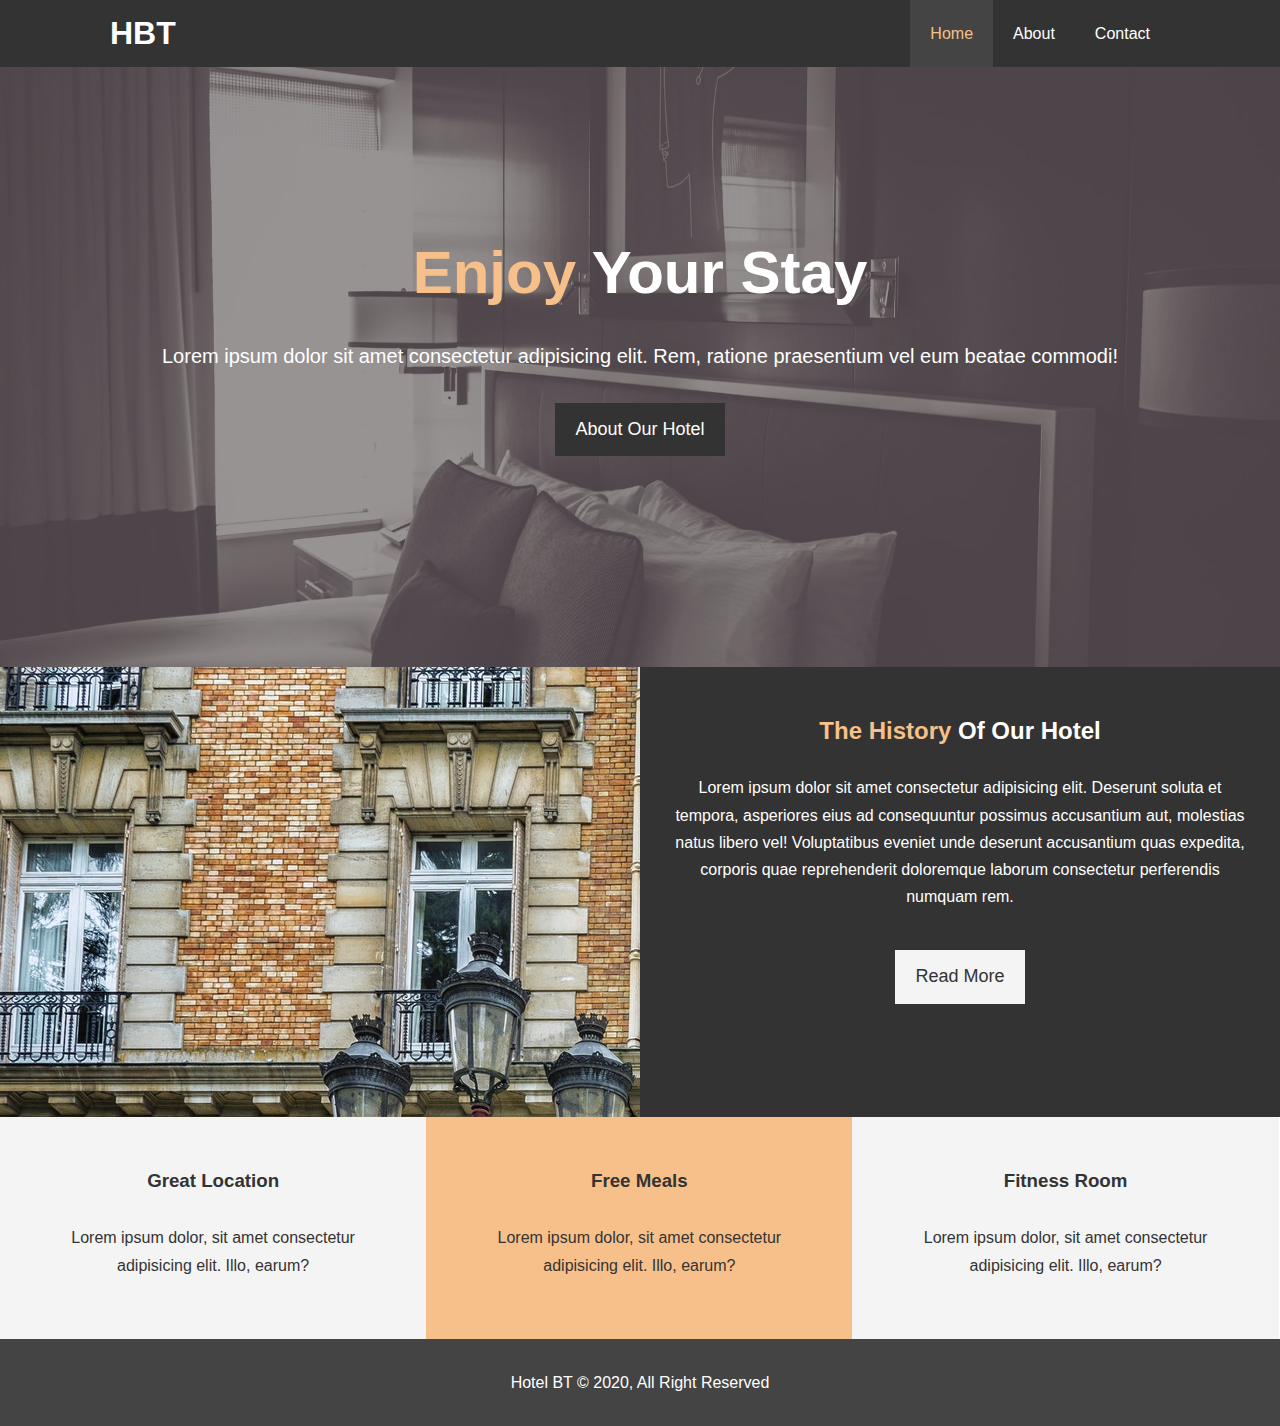
<file: index.html>
<!DOCTYPE html>
<html lang="en">

<head>
  <meta charset="UTF-8">
  <meta name="viewport" content="width=device-width, initial-scale=1.0">
  <meta name="description" content="Welcome to the most extraordinary hotel in Boston Massachusetts">
  <meta name="keywords" content="hotel,boston hotel, new england hotel">
  <link rel="stylesheet" href="https://use.fontawesome.com/releases/v5.6.1/css/all.css"
    integrity="sha384-gfdkjb5BdAXd+lj+gudLWI+BXq4IuLW5IT+brZEZsLFm++aCMlF1V92rMkPaX4PP" crossorigin="anonymous">
  <link rel="stylesheet" href="./css/style.css">
  <link rel="stylesheet" href="./css/mobile.css" media="screen and (max-width: 768px)">
  <title>Hotel BT | Welcome</title>
</head>

<body>
  <!-- Navigation bar -->
  <header>
    <nav id="navbar">
      <div class="container">
        <h1 class="logo"><a href="index.html">HBT</a></h1>
        <ul>
          <li><a class="current" href="index.html">Home</a></li>
          <li><a href="about.html">About</a></li>
          <li><a href="contact.html">Contact</a></li>
        </ul>
      </div>
    </nav>

    <div id="showcase">
      <div class="container">
        <div class="showcase-content">
          <h1><span class="text-primary">Enjoy</span> Your Stay</h1>
          <p class="lead">Lorem ipsum dolor sit amet consectetur adipisicing elit. Rem, ratione praesentium vel eum
            beatae commodi!</p>
          <a class="btn" href="about.html">About Our Hotel</a>
        </div>
      </div>
    </div>
  </header>

  <section id="home-info" class="bg-dark">
    <div class="info-img">

    </div>
    <div class="info-content">
      <h2><span class="text-primary">The History</span> Of Our Hotel</h2>
      <p>Lorem ipsum dolor sit amet consectetur adipisicing elit. Deserunt soluta et tempora, asperiores eius ad
        consequuntur possimus accusantium aut, molestias natus libero vel! Voluptatibus eveniet unde deserunt
        accusantium quas expedita, corporis quae reprehenderit doloremque laborum consectetur perferendis numquam rem.
      </p>
      <a href="about.html" class="btn btn-light">Read More</a>
    </div>
  </section>

  <section id="features">
    <div class="box bg-light">
      <i class="fas fa-hotel fa-3x"></i>
      <h3>Great Location</h3>
      <p>Lorem ipsum dolor, sit amet consectetur adipisicing elit. Illo, earum?</p>
    </div>
    <div class="box bg-primary">
      <i class="fas fa-utensils fa-3x"></i>
      <h3>Free Meals</h3>
      <p>Lorem ipsum dolor, sit amet consectetur adipisicing elit. Illo, earum?</p>
    </div>
    <div class="box bg-light">
      <i class="fas fa-dumbbell fa-3x"></i>
      <h3>Fitness Room</h3>
      <p>Lorem ipsum dolor, sit amet consectetur adipisicing elit. Illo, earum?</p>
    </div>
  </section>

  <div class="clr"></div>

  <footer id="main-footer">
    <p>Hotel BT &copy; 2020, All Right Reserved</p>
  </footer>
</body>

</html>
</file>
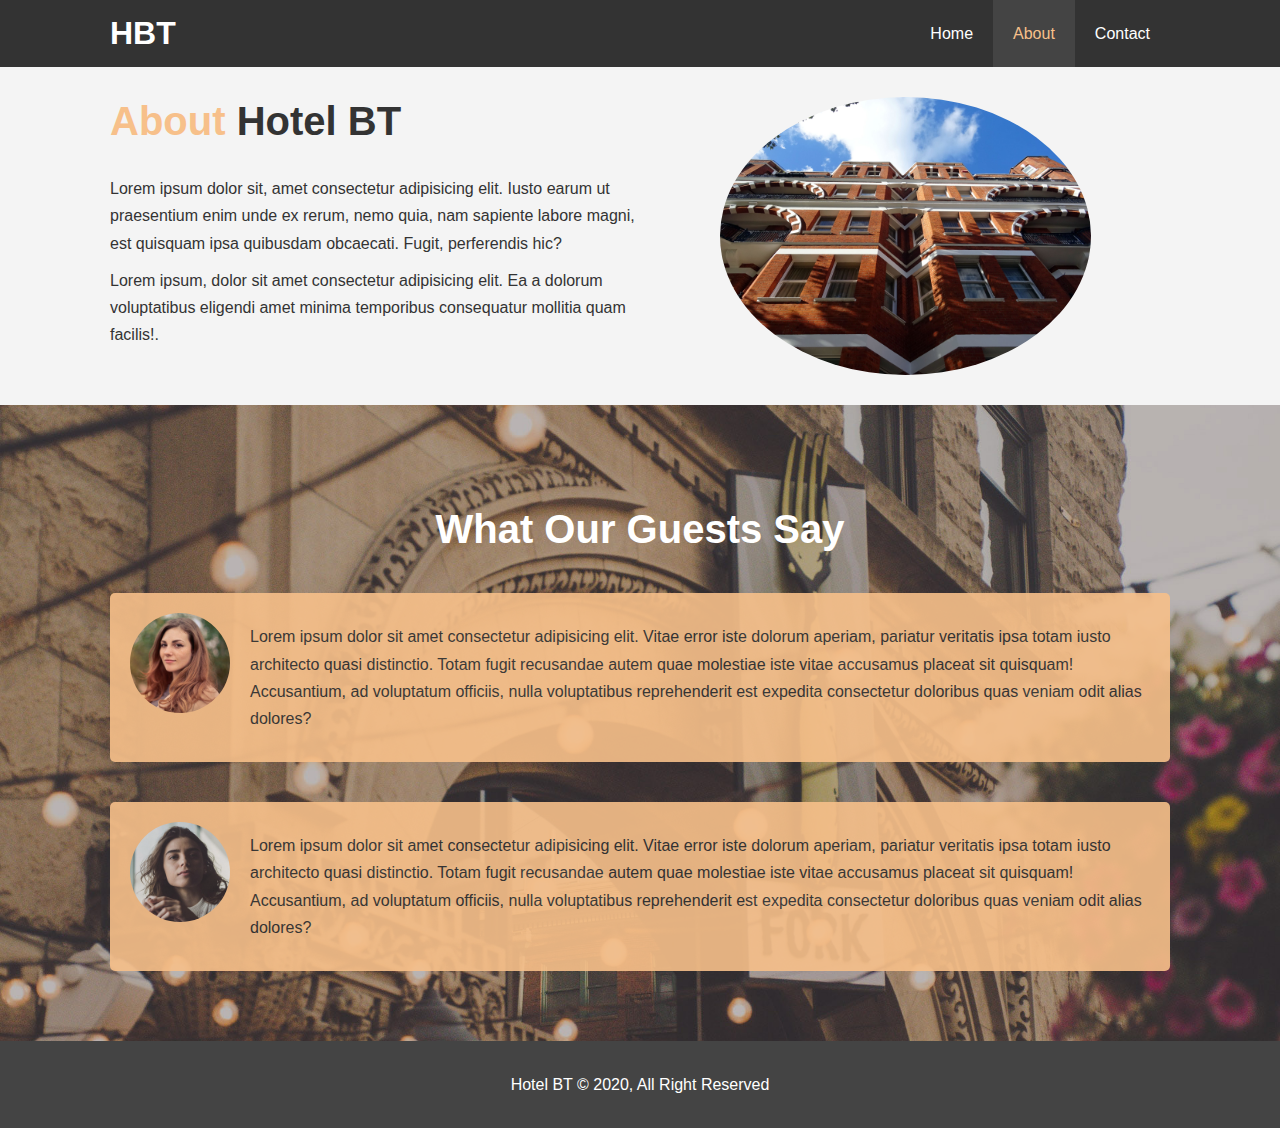
<file: about.html>
<!DOCTYPE html>
<html lang="en">

<head>
  <meta charset="UTF-8">
  <meta name="viewport" content="width=device-width, initial-scale=1.0">
  <meta name="description" content="Welcome to the most extraordinary hotel in Boston Massachusetts">
  <meta name="keywords" content="hotel,boston hotel, new england hotel">
  <link rel="stylesheet" href="./css/style.css">
  <link rel="stylesheet" href="./css/mobile.css" media="screen and (max-width: 768px)">
  <title>Hotel BT | About</title>
</head>

<body>
  <!-- Navigation bar -->
  <header>
    <nav id="navbar">
      <div class="container">
        <h1 class="logo"><a href="index.html">HBT</a></h1>
        <ul>
          <li><a href="index.html">Home</a></li>
          <li><a class="current" href="about.html">About</a></li>
          <li><a href="contact.html">Contact</a></li>
        </ul>
      </div>
    </nav>
  </header>

  <section id="about-info" class="bg-light py-3">
    <div class="container">
      <div class="info-left">
        <h1 class="l-heading"><span class="text-primary">About</span> Hotel BT</h1>
        <p>Lorem ipsum dolor sit, amet consectetur adipisicing elit. Iusto earum ut praesentium enim unde ex rerum, nemo
          quia, nam sapiente labore magni, est quisquam ipsa quibusdam obcaecati. Fugit, perferendis hic?</p>
        <p>Lorem ipsum, dolor sit amet consectetur adipisicing elit. Ea a dolorum voluptatibus eligendi amet minima temporibus consequatur mollitia quam facilis!.</p>
      </div>
      <div class="info-right">
        <img src="./img/photo-2.jpg" alt="Hotel">
      </div>
    </div>
  </section>

  <div class="clr"></div>

  <section id="testimonials" class="py-3">
    <div class="container">
      <h2 class="l-heading">What Our Guests Say</h2>
      <div class="testimonial bg-primary">
        <img src="./img/person-1.jpg" alt="Samantha">
        <p>Lorem ipsum dolor sit amet consectetur adipisicing elit. Vitae error iste dolorum aperiam, pariatur veritatis ipsa totam iusto architecto quasi distinctio. Totam fugit recusandae autem quae molestiae iste vitae accusamus placeat sit quisquam! Accusantium, ad voluptatum officiis, nulla voluptatibus reprehenderit est expedita consectetur doloribus quas veniam odit alias dolores?</p>
      </div>
      <div class="testimonial bg-primary">
        <img src="./img/person-2.jpg" alt="Jen">
        <p>Lorem ipsum dolor sit amet consectetur adipisicing elit. Vitae error iste dolorum aperiam, pariatur veritatis ipsa totam iusto architecto quasi distinctio. Totam fugit recusandae autem quae molestiae iste vitae accusamus placeat sit quisquam! Accusantium, ad voluptatum officiis, nulla voluptatibus reprehenderit est expedita consectetur doloribus quas veniam odit alias dolores?</p>
      </div>
    </div>
  </section>


  <footer id="main-footer">
    <p>Hotel BT &copy; 2020, All Right Reserved</p>
  </footer>
</body>

</html>
</file>
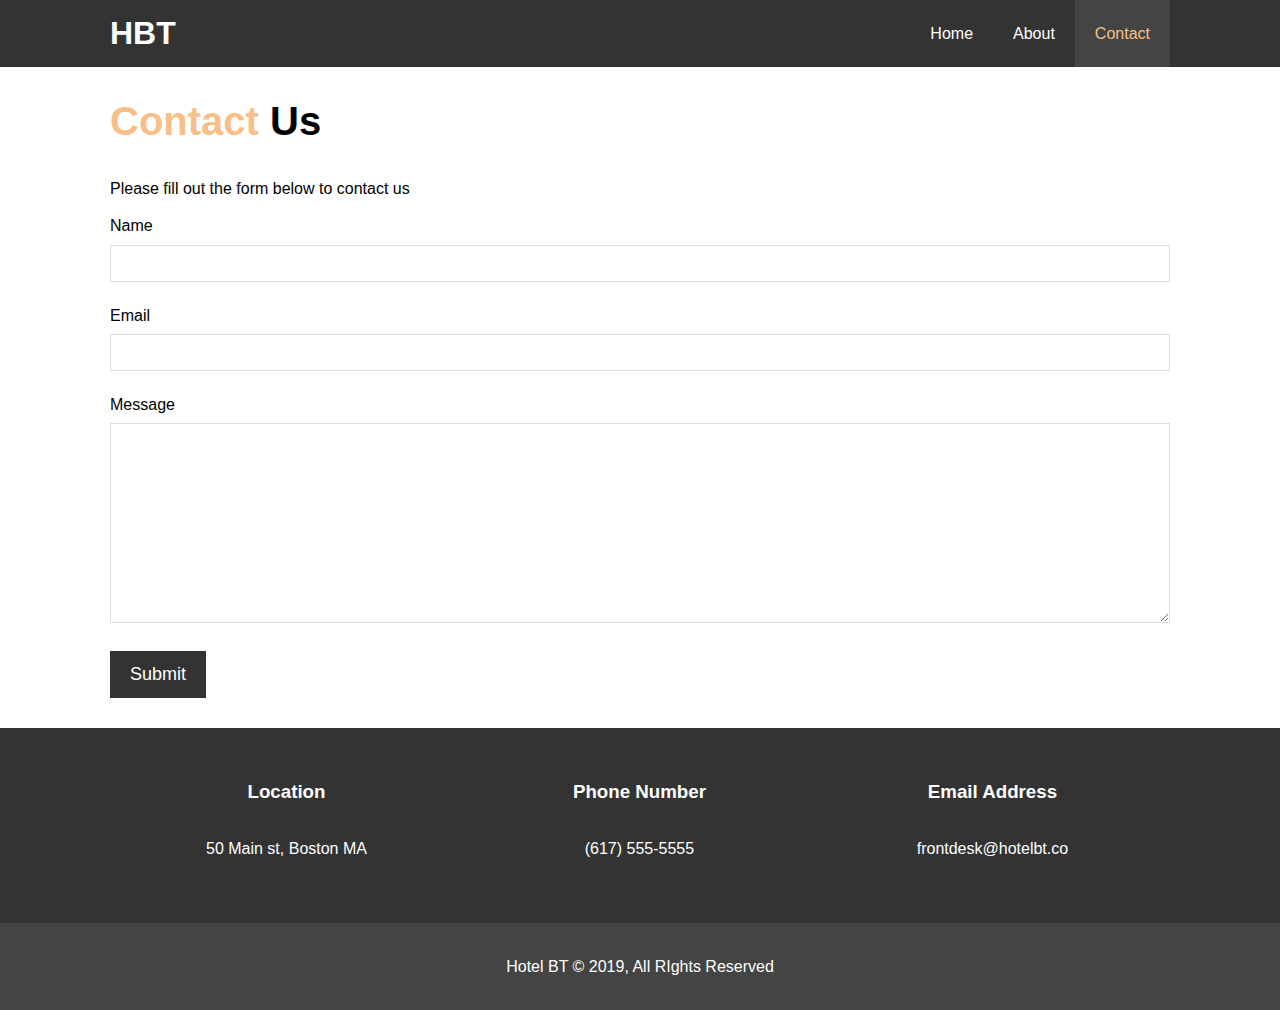
<file: contact.html>
<!DOCTYPE html>
<html lang="en">
<head>
  <meta charset="UTF-8">
  <meta name="viewport" content="width=device-width, initial-scale=1.0">
  <meta http-equiv="X-UA-Compatible" content="ie=edge">
  <meta name="description" content="Welcome to the most extraordinary hotel in Boston Massachusetts">
  <meta name="keywords" content="hotel,boston hotel,new england hotel">
  <link rel="stylesheet" href="https://use.fontawesome.com/releases/v5.6.1/css/all.css" integrity="sha384-gfdkjb5BdAXd+lj+gudLWI+BXq4IuLW5IT+brZEZsLFm++aCMlF1V92rMkPaX4PP" crossorigin="anonymous">
  <link rel="stylesheet" href="css/style.css">
  <link rel="stylesheet" href="./css/mobile.css" media="screen and (max-width: 768px)">
  <title>Hotel BT | Contact</title>
</head>
<body>
  <header>
    <nav id="navbar">
      <div class="container">
        <h1 class="logo"><a href="index.html">HBT</a></h1>
        <ul>
          <li><a href="index.html">Home</a></li>
          <li><a href="about.html">About</a></li>
          <li><a class="current" href="contact.html">Contact</a></li>
        </ul>
      </div>
    </nav>
  </header>

  <section id="contact-form" class="py-3">
    <div class="container">
      <h1 class="l-heading"><span class="text-primary">Contact</span> Us</h1>
      <p>Please fill out the form below to contact us</p>
      <form action="process.php">
        <div class="form-group">
          <label for="name">Name</label>
          <input type="text" name="name" id="name">
        </div>
        <div class="form-group">
          <label for="email">Email</label>
          <input type="email" name="email" id="email">
        </div>
        <div class="form-group">
          <label for="message">Message</label>
          <textarea name="message" id="message"></textarea>
        </div>
        <button type="submit" class="btn">Submit</button>
      </form>
    </div>
  </section>

  <section id="contact-info" class="bg-dark">
    <div class="container">
        <div class="box">
            <i class="fas fa-hotel fa-3x"></i>
            <h3>Location</h3>
            <p>50 Main st, Boston MA</p>
          </div>
          <div class="box">
              <i class="fas fa-phone fa-3x"></i>
              <h3>Phone Number</h3>
              <p>(617) 555-5555</p>
          </div>
          <div class="box">
              <i class="fas fa-envelope fa-3x"></i>
              <h3>Email Address</h3>
              <p>frontdesk@hotelbt.co</p>
          </div>
    </div>
  </section>

  <footer id="main-footer">
    <p>Hotel BT &copy; 2019, All RIghts Reserved</p>
  </footer>
</body>
</html>
</file>
<file: css/mobile.css>
#navbar .logo {
  float: none;
  text-align: center;
}

#navbar ul, 
#navbar ul li {
  float: none;
}

#navbar ul li a { 
  padding: 5px;
  border-bottom: #444 dotted 1px;

}

#showcase .showcase-content {
  padding-top: 70px;
  padding-bottom: 30px;
}

/* Showcase */
#showcase {
  height: 100%;
}

/* Home Info */
#home-info {
  height: 450px;
}

#home-info .info-img {
  display: none;
}

#home-info .info-content {
  float: none;
  width: 100%;
}

/* Boxes */
.box {
  float: none;
  width: 100%;
}

/* About */
#about-info .info-right,
#about-info .info-left {
  float: none;
  width: 100%;
}

#about-info .info-right {
  margin-top: 30px;
}

.l-heading {
  text-align: center;
}

/* Contact */
#contact-info .box {
  border-bottom: #444 dotted 1px;
}
</file>
<file: css/style.css>
/* Reset */
* {
  margin: 0;
  padding:0;
  box-sizing: border-box;
}

/* Main Styling */
html,body {
  font-family: 'Segoe UI', Tahoma, Geneva, Verdana, sans-serif;
  line-height: 1.7em;
}

a {
  color: #333;
  text-decoration: none;
}

h1, h2, h3 {
  padding-bottom: 20px;
}

p {
  margin: 10px 0;
}

/* Utility Classes */
.container {
  margin: auto;
  max-width: 1100px;
  overflow: auto;
  padding: 0 20px;
}

.text-primary {
  color: #f7c08a;
}

.lead {
  font-size: 20px;
}

.btn {
  display: inline-block;
  font-size: 18px;
  color: #fff;
  background: #333;
  padding: 13px 20px;
  border: none;
  cursor: pointer;
}

.btn:hover {
  background: #f7c08a;
  color: #333;
}

.btn-light {
  background: #f4f4f4;
  color: #333;
}

.bg-dark {
  background: #333;
  color: #fff;
}

.bg-light {
  background: #f4f4f4;
  color: #333;
}

.bg-primary {
  background: #f7c08a;
  color: #333;
}

.clr {
  clear: both;
}

.l-heading {
  font-size: 40px;
  line-height: 1.2;
}

/* Padding */
.py-1 { padding: 10px 0; }
.py-2 { padding: 20px 0; }
.py-3 { padding: 30px 0; }

/* Navbar */
#navbar {
  background: #333;
  color: #fff;
  overflow: auto;
}

#navbar a {
  color: #fff;
}

#navbar .logo {
  float: left;
  padding-top: 20px;
}

#navbar ul {
  list-style: none;
  float: right;
}

#navbar ul li {
  float: left;
}

#navbar ul li a {
  display: block;
  padding: 20px;
  text-align: center;
}

#navbar ul li a:hover, 
#navbar ul li a.current {
  background: #444;
  color: #f7c08a;
}

/* Showcase */
#showcase {
  background: url('../img/showcase.jpg') no-repeat center center/cover;
  height: 600px;
}

#showcase .showcase-content {
  color: #fff;
  text-align: center;
  padding-top: 170px;
}

#showcase .showcase-content h1 {
  font-size: 60px;
  line-height: 1.2em;
}

#showcase .showcase-content p {
  padding-bottom: 20px;
  line-height: 1.7em;
}

/* Home Info */
#home-info {
  height: 450px;
}

#home-info .info-img {
  float: left;
  width: 50%;
  background: url('../img/photo-1.jpg') no-repeat;
  min-height: 100%;
}

#home-info .info-content {
  float: right;
  width: 50%;
  height: 100%;
  text-align: center;
  padding: 50px 30px;
  overflow: hidden;
}

#home-info .info-content p {
  padding-bottom: 30px;
}

/* Features */
.box {
  float: left;
  width: 33.3%;
  padding: 50px;
  text-align:center;
}

.box i {
  margin-bottom: 10px;
}

/* About Info */
#about-info .info-right {
  float: right;
  width: 50%;
  min-height: 100%;
}

#about-info .info-right img {
  display: block;
  margin: auto;
  width: 70%;
  border-radius: 50%;
}

#about-info .info-left {
  float: left;
  width: 50%;
  min-height: 100%;
}

/* Testimonials */
#testimonials {
  height: 100%;
  background: url('../img/test-bg.jpg') no-repeat center center/cover;
  padding-top: 100px;
}

#testimonials h2 {
  color: #fff;
  text-align: center;
  padding-bottom: 40px;
}

#testimonials .testimonial {
  padding: 20px;
  margin-bottom: 40px;
  border-radius: 5px;
  opacity: 0.9;
}

#testimonials .testimonial img {
  width: 100px;
  float: left;
  margin-right: 20px;
  border-radius: 50%;
}

/* Contact Form */
#contact-form .form-group {
  margin-bottom: 20px;
}

#contact-form label {
  display: block;
  margin-bottom: 5px;
}

#contact-form input, 
#contact-form textarea {
  width: 100%;
  padding: 10px;
  border: 1px #ddd solid;
}

#contact-form textarea {
  height: 200px;
}

#contact-form input:focus, 
#contact-form textarea:focus {
  outline: none;
  border-color: #f7c08a;
}

/* Footer */
#main-footer {
  text-align: center;
  background: #444;
  color: #fff;
  padding: 20px;
}
</file>
